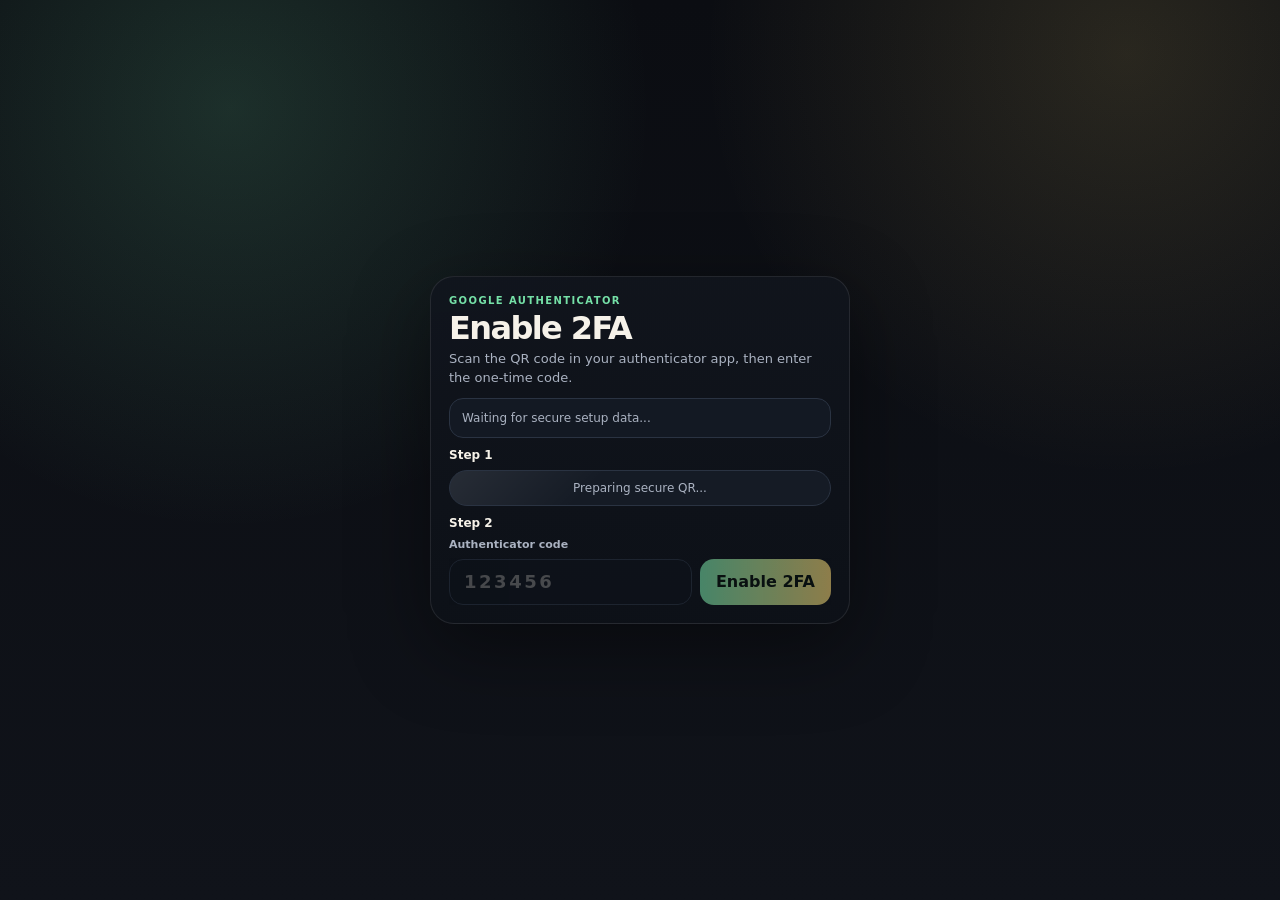
<file: services/api-gateway/app/static/two-factor-setup.html>
<!doctype html>
<html lang="en">
  <head>
    <meta charset="utf-8" />
    <meta name="viewport" content="width=device-width, initial-scale=1" />
    <title>Enable 2FA</title>
    <link rel="stylesheet" href="./two-factor-setup.css" />
  </head>
  <body>
    <main class="setup-shell">
      <section class="setup-card" aria-labelledby="setupTitle">
        <header class="setup-header">
          <div class="setup-kicker">Google Authenticator</div>
          <h1 id="setupTitle">Enable 2FA</h1>
          <p>Scan the QR code in your authenticator app, then enter the one-time code.</p>
        </header>

        <div id="setupStatus" class="setup-status" role="status" aria-live="polite">
          Waiting for secure setup data...
        </div>

        <section class="qr-section" aria-labelledby="qrStepTitle">
          <div class="step-label" id="qrStepTitle">Step 1</div>
          <div id="qrFrame" class="qr-frame" aria-busy="true">
            <div id="qrPlaceholder" class="qr-placeholder">Preparing secure QR...</div>
            <img id="qrImage" alt="Google Authenticator QR code" hidden />
          </div>
        </section>

        <section id="manualSection" class="manual-section" hidden aria-labelledby="manualStepTitle">
          <div class="step-label" id="manualStepTitle">Manual key</div>
          <p class="manual-note">If scanning does not work, enter this setup key manually in Google Authenticator.</p>
          <code id="manualEntryKey" class="manual-key"></code>
        </section>

        <form id="codeForm" class="code-form" autocomplete="off">
          <div class="step-label">Step 2</div>
          <label for="totpCode">Authenticator code</label>
          <div class="code-row">
            <input
              id="totpCode"
              autocomplete="one-time-code"
              inputmode="numeric"
              maxlength="8"
              pattern="[0-9]*"
              placeholder="123456"
              disabled
            />
            <button id="submitBtn" type="submit" disabled>Enable 2FA</button>
          </div>
        </form>
      </section>
    </main>

    <script src="./two-factor-setup.js?v=20260418-2fa-popup-security"></script>
  </body>
</html>
</file>
<file: services/api-gateway/app/static/two-factor-setup.css>
:root {
  color-scheme: dark;
  --bg: #0b0d12;
  --card: #11151d;
  --card-2: #151b25;
  --text: #f6f2e9;
  --muted: #aab2c1;
  --border: #2a3342;
  --accent: #75e0a7;
  --accent-2: #f3d373;
  --danger: #ff7d7d;
  --success: #8df0b4;
  --shadow: 0 24px 80px rgba(0, 0, 0, 0.42);
}

* {
  box-sizing: border-box;
}

[hidden] {
  display: none !important;
}

html,
body {
  height: 100%;
  min-height: 100%;
  overflow: hidden;
}

body {
  margin: 0;
  display: flex;
  overflow: hidden;
  background:
    radial-gradient(circle at 18% 12%, rgba(117, 224, 167, 0.16), transparent 32%),
    radial-gradient(circle at 88% 6%, rgba(243, 211, 115, 0.13), transparent 30%),
    linear-gradient(180deg, #0b0d12 0%, #10131a 100%);
  color: var(--text);
  font-family: ui-sans-serif, system-ui, -apple-system, BlinkMacSystemFont, "Segoe UI", sans-serif;
}

.setup-shell {
  flex: 1 1 auto;
  min-height: 100vh;
  height: 100vh;
  display: flex;
  align-items: center;
  justify-content: center;
  padding: 12px;
  overflow: hidden;
}

.setup-card {
  width: min(100%, 420px);
  max-height: calc(100vh - 24px);
  display: flex;
  flex-direction: column;
  gap: 10px;
  padding: 18px;
  border: 1px solid rgba(255, 255, 255, 0.09);
  border-radius: 24px;
  background: linear-gradient(180deg, rgba(17, 21, 29, 0.96), rgba(13, 17, 24, 0.98));
  box-shadow: var(--shadow);
  overflow: hidden;
}

.setup-header {
  display: grid;
  gap: 6px;
  margin-bottom: 0;
}

.setup-kicker {
  color: var(--accent);
  font-size: 10px;
  font-weight: 800;
  letter-spacing: 0.14em;
  text-transform: uppercase;
}

h1,
p {
  margin: 0;
}

h1 {
  font-size: clamp(24px, 6vw, 32px);
  line-height: 1;
  letter-spacing: -0.05em;
}

p {
  color: var(--muted);
  font-size: 13px;
  line-height: 1.45;
}

.setup-status {
  min-height: 40px;
  display: grid;
  align-items: center;
  padding: 10px 12px;
  border: 1px solid var(--border);
  border-radius: 14px;
  background: rgba(21, 27, 37, 0.84);
  color: var(--muted);
  font-size: 12px;
  line-height: 1.35;
}

.setup-status[data-tone="success"] {
  border-color: rgba(141, 240, 180, 0.46);
  color: var(--success);
}

.setup-status[data-tone="error"] {
  border-color: rgba(255, 125, 125, 0.46);
  color: var(--danger);
}

.qr-section,
.manual-section,
.code-form {
  margin-top: 0;
  display: flex;
  flex-direction: column;
  gap: 8px;
}

.qr-section {
  flex: 1 1 auto;
  min-height: 0;
}

.step-label {
  margin-bottom: 0;
  color: var(--text);
  font-size: 12px;
  font-weight: 800;
}

.qr-frame {
  flex: 1 1 auto;
  min-height: 0;
  display: flex;
  align-items: center;
  justify-content: center;
  place-items: center;
  overflow: hidden;
  padding: 10px;
  border: 1px solid var(--border);
  border-radius: 20px;
  background:
    linear-gradient(135deg, rgba(255, 255, 255, 0.08), transparent 38%),
    var(--card-2);
}

.qr-frame img {
  width: min(100%, 220px);
  max-height: 100%;
  height: auto;
  display: block;
  padding: 12px;
  border-radius: 16px;
  background: #ffffff;
  image-rendering: pixelated;
}

.qr-placeholder {
  color: var(--muted);
  font-size: 12px;
  text-align: center;
}

.manual-note {
  margin-bottom: 0;
  color: var(--muted);
  font-size: 12px;
  line-height: 1.4;
}

.manual-key {
  display: block;
  padding: 10px 12px;
  border: 1px solid var(--border);
  border-radius: 14px;
  background: #0d121a;
  color: var(--text);
  font-family: ui-monospace, SFMono-Regular, Menlo, Consolas, monospace;
  font-size: 12px;
  font-weight: 800;
  line-height: 1.35;
  letter-spacing: 0.05em;
  word-break: break-word;
  overflow-wrap: anywhere;
}

label {
  display: block;
  margin-bottom: 0;
  color: var(--muted);
  font-size: 11px;
  font-weight: 700;
}

.code-row {
  display: grid;
  grid-template-columns: minmax(0, 1fr) auto;
  gap: 8px;
}

input,
button {
  min-height: 46px;
  border-radius: 14px;
  border: 1px solid var(--border);
  font: inherit;
}

input {
  width: 100%;
  min-width: 0;
  padding: 0 14px;
  background: #0d121a;
  color: var(--text);
  font-size: 18px;
  font-weight: 800;
  letter-spacing: 0.14em;
  font-variant-numeric: tabular-nums;
  outline: none;
}

input:focus {
  border-color: rgba(117, 224, 167, 0.75);
  box-shadow: 0 0 0 4px rgba(117, 224, 167, 0.14);
}

input:disabled,
button:disabled {
  cursor: not-allowed;
  opacity: 0.56;
}

button {
  width: max-content;
  padding: 0 16px;
  border: 0;
  background: linear-gradient(90deg, var(--accent), var(--accent-2));
  color: #07100b;
  cursor: pointer;
  font-weight: 900;
}

@media (max-height: 700px) {
  .setup-shell {
    padding: 10px;
  }

  .setup-card {
    max-height: calc(100vh - 20px);
    gap: 8px;
    padding: 16px;
  }

  h1 {
    font-size: clamp(22px, 5vw, 28px);
  }

  .qr-frame {
    padding: 8px;
  }

  .qr-frame img {
    width: min(100%, 200px);
    padding: 10px;
  }
}

@media (max-width: 460px) {
  .setup-shell {
    padding: 14px;
  }

  .setup-card {
    padding: 16px;
    border-radius: 22px;
  }

  .code-row {
    grid-template-columns: 1fr;
  }

  button {
    width: 100%;
  }
}
</file>
